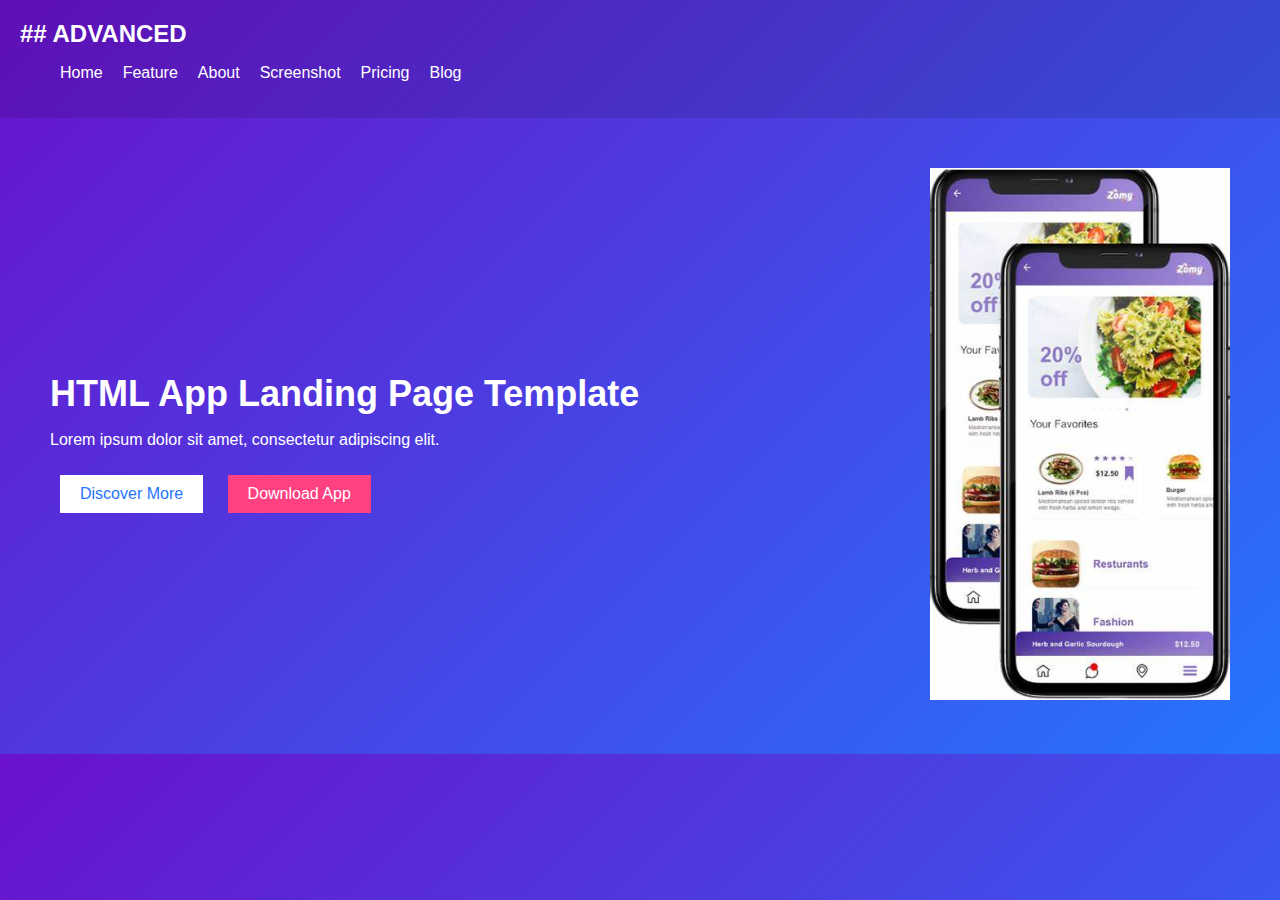
<file: landing_page/index.htm>
<!DOCTYPE html>
<html lang="en">
<head>
    <meta charset="UTF-8">
    <meta name="viewport" content="width=device-width, initial-scale=1.0">
    <title>Landing Page</title>
    <link rel="stylesheet" href="style.css">
</head>
<body>
    <header>
        <nav>
            <div class="logo">## ADVANCED</div>
            <ul>
                <li><a href="#home">Home</a></li>
                <li><a href="#features">Feature</a></li>
                <li><a href="#about">About</a></li>
                <li><a href="#screenshots">Screenshot</a></li>
                <li><a href="#pricing">Pricing</a></li>
                <li><a href="#blog">Blog</a></li>
            </ul>
        </nav>
    </header>
    <section class="hero">
        <div class="hero-content">
            <h1>HTML App Landing Page Template</h1>
            <p>Lorem ipsum dolor sit amet, consectetur adipiscing elit.</p>
            <div class="cta-buttons">
                <button class="discover">Discover More</button>
                <button class="download">Download App</button>
            </div>
        </div>
        <div class="hero-image">
            <img src="./menu.jpeg" alt="Mobile App Preview">
        </div>
    </section>
</body>
</html>
</file>
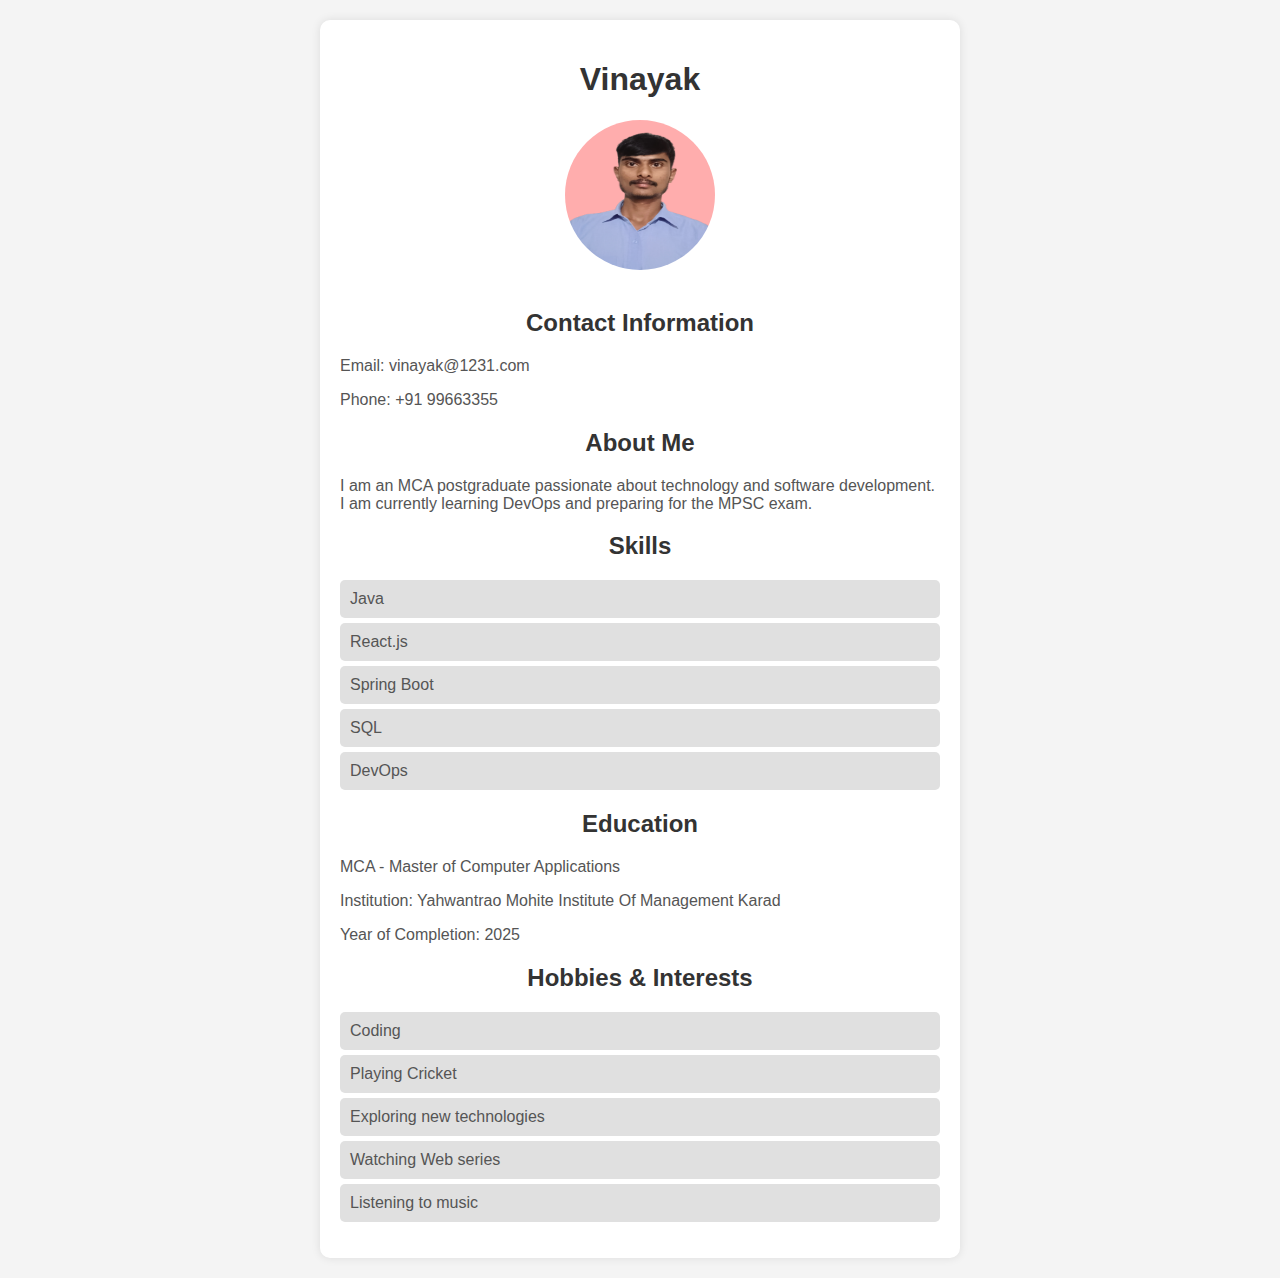
<file: Personal_info/index.htm>
<!DOCTYPE html>
<html lang="en">
<head>
    <meta charset="UTF-8">
    <meta name="viewport" content="width=device-width, initial-scale=1.0">
    <title>Personal Information</title>
    <link rel="stylesheet" href="./style.css">
</head>
<body>
    <div class="container">
        <h1>Vinayak</h1>
        <img src="./profile_pic.png" alt="Profile Picture">
        
        <h2>Contact Information</h2>
        <p>Email: vinayak@1231.com</p>
        <p>Phone: +91 99663355</p>
        
        <h2>About Me</h2>
        <p>I am an MCA postgraduate passionate about technology and software development. I am currently learning DevOps and preparing for the MPSC exam.</p>
        
        <h2>Skills</h2>
        <ul>
            <li>Java</li>
            <li>React.js</li>
            <li>Spring Boot</li>
            <li>SQL</li>
            <li>DevOps</li>
        </ul>
        
        <h2>Education</h2>
        <p>MCA - Master of Computer Applications</p>
        <p>Institution: Yahwantrao Mohite Institute Of Management Karad</p>
        <p>Year of Completion: 2025</p>
        
        <h2>Hobbies & Interests</h2>
        <ul>
            <li>Coding</li>
            <li>Playing Cricket</li>
            <li>Exploring new technologies</li>
            <li>Watching Web series</li>
            <li>Listening to music</li>
        </ul>
    </div>
</body>
</html>
</file>
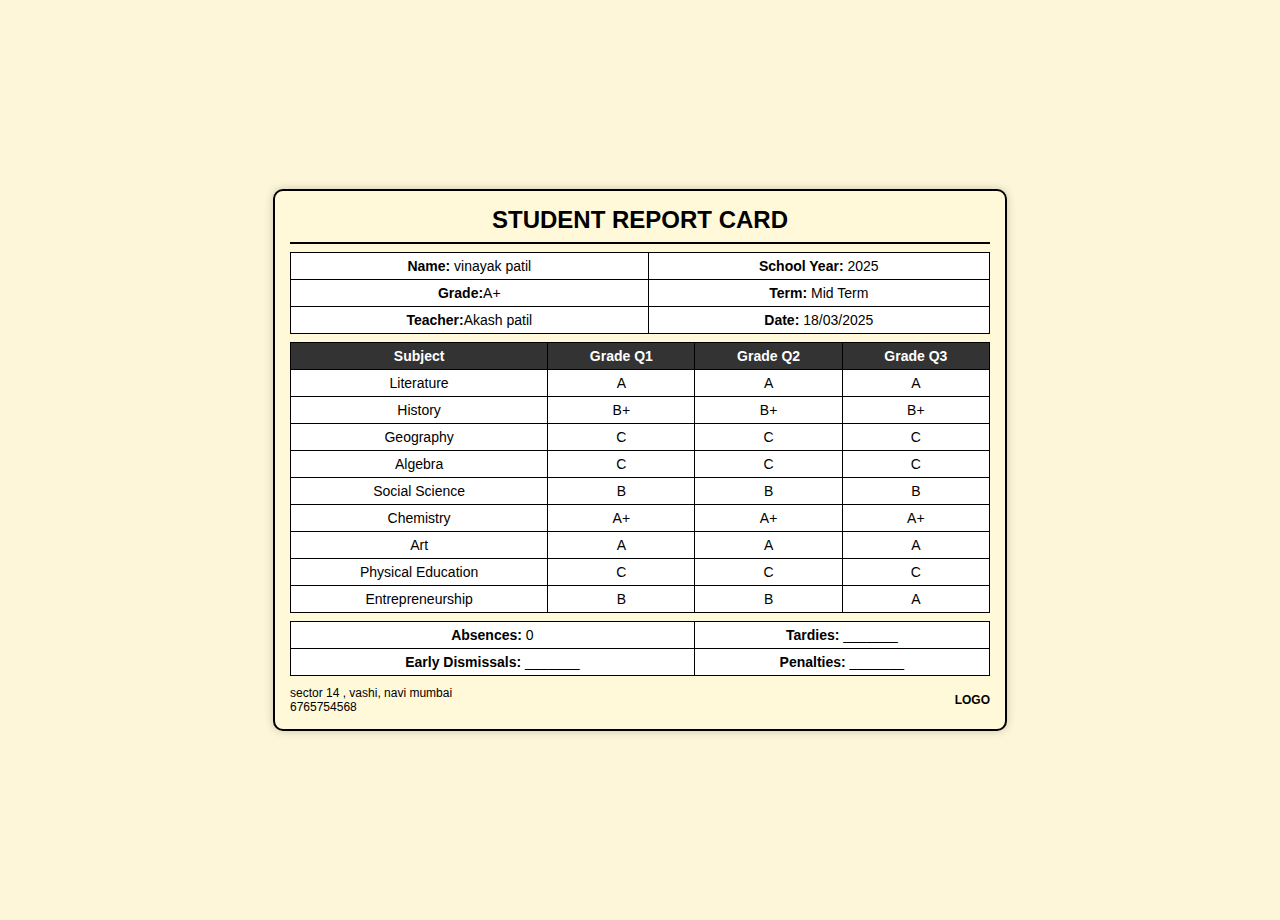
<file: loyanox/Report_card/index.html>
<!DOCTYPE html>
<html lang="en">
<head>
    <meta charset="UTF-8">
    <meta name="viewport" content="width=device-width, initial-scale=1.0">
    <title>Student Report Card</title>
   <link rel="stylesheet" href="style.css">
</head>
<body>
    <div class="report-card">
        <div class="title">STUDENT REPORT CARD</div>
        <table>
            <tr>
                <td><strong>Name:</strong> vinayak patil</td>
                <td><strong>School Year:</strong> 2025</td>
            </tr>
            <tr>
                <td><strong>Grade:</strong>A+</td>
                <td><strong>Term:</strong> Mid Term</td>
            </tr>
            <tr>
                <td><strong>Teacher:</strong>Akash patil</td>
                <td><strong>Date:</strong> 18/03/2025</td>
            </tr>
        </table>
        <table>
            <tr>
                <th>Subject</th>
                <th>Grade Q1</th>
                <th>Grade Q2</th>
                <th>Grade Q3</th>
            </tr>
            <tr><td>Literature</td><td>A</td><td>A</td><td>A</td></tr>
            <tr><td>History</td><td>B+</td><td>B+</td><td>B+</td></tr>
            <tr><td>Geography</td><td>C</td><td>C</td><td>C</td></tr>
            <tr><td>Algebra</td><td>C</td><td>C</td><td>C</td></tr>
            <tr><td>Social Science</td><td>B</td><td>B</td><td>B</td></tr>
            <tr><td>Chemistry</td><td>A+</td><td>A+</td><td>A+</td></tr>
            <tr><td>Art</td><td>A</td><td>A</td><td>A</td></tr>
            <tr><td>Physical Education</td><td>C</td><td>C</td><td>C</td></tr>
            <tr><td>Entrepreneurship</td><td>B</td><td>B</td><td>A</td></tr>
        </table>
        <table>
            <tr>
                <td><strong>Absences:</strong> 0</td>
                <td><strong>Tardies:</strong> _______</td>
            </tr>
            <tr>
                <td><strong>Early Dismissals:</strong> _______</td>
                <td><strong>Penalties:</strong> _______</td>
            </tr>
        </table>
        <div class="footer">
            <div class="address">sector 14 , vashi, navi mumbai<br>6765754568</div>
            <div class="logo">LOGO</div>
        </div>
    </div>
</body>
</html>
</file>
<file: landing_page/style.css>
body {
    font-family: Arial, sans-serif;
    margin: 0;
    padding: 0;
    background: linear-gradient(135deg, #6a11cb, #2575fc);
    color: white;
}
header {
    display: flex;
    justify-content: space-between;
    align-items: center;
    padding: 20px;
    background: rgba(0, 0, 0, 0.1);
}
.logo {
    font-size: 24px;
    font-weight: bold;
}
nav ul {
    list-style: none;
    display: flex;
    gap: 20px;
}
nav ul li {
    display: inline;
}
nav ul li a {
    text-decoration: none;
    color: white;
    font-size: 16px;
}
.hero {
    display: flex;
    align-items: center;
    justify-content: space-between;
    padding: 50px;
}
.hero-content {
    max-width: 50%;
}
.hero-content h1 {
    font-size: 36px;
    margin-bottom: 10px;
}
.cta-buttons button {
    margin: 10px;
    padding: 10px 20px;
    border: none;
    cursor: pointer;
    font-size: 16px;
}
.discover {
    background-color: white;
    color: #2575fc;
}
.download {
    background-color: #ff4081;
    color: white;
}
.hero-image img {
    width: 300px;
}
@media (max-width: 768px) {
    .hero {
        flex-direction: column;
        text-align: center;
    }
    .hero-content {
        max-width: 100%;
    }
}
</file>
<file: Personal_info/style.css>
body {
    font-family: Arial, sans-serif;
    margin: 0;
    padding: 0;
    background-color: #f4f4f4;
    text-align: center;
}
.container {
    max-width: 600px;
    margin: 20px auto;
    background: white;
    padding: 20px;
    border-radius: 10px;
    box-shadow: 0 0 10px rgba(0, 0, 0, 0.1);
}
img {
    width: 150px;
    height: 150px;
    border-radius: 50%;
    margin-bottom: 15px;
}
h1, h2 {
    color: #333;
}
p, ul {
    color: #555;
    text-align: left;
}
ul {
    list-style-type: none;
    padding: 0;
}
ul li {
    background: #e0e0e0;
    margin: 5px 0;
    padding: 10px;
    border-radius: 5px;
}
@media (max-width: 600px) {
    .container {
        padding: 15px;
    }
}
</file>
<file: loyanox/Report_card/style.css>
body {
    font-family: Arial, sans-serif;
    background-color: #fdf6d9;
    display: flex;
    justify-content: center;
    align-items: center;
    height: 100vh;
    margin: 0;
    padding: 10px;
}
.report-card {
    background: #fff9d9;
    padding: 15px;
    max-width: 700px;
    width: 100%;
    box-shadow: 0 0 10px rgba(0, 0, 0, 0.2);
    border-radius: 10px;
    border: 2px solid #000;
    font-size: 14px;
}
.title {
    text-align: center;
    font-size: 24px;
    font-weight: bold;
    border-bottom: 2px solid #000;
    padding-bottom: 8px;
}
table {
    width: 100%;
    margin-top: 8px;
    border-collapse: collapse;
    background: #fff;
}
th, td {
    border: 1px solid #000;
    padding: 5px;
    text-align: center;
}
th {
    background-color: #333;
    color: white;
}
.footer {
    display: flex;
    justify-content: space-between;
    align-items: center;
    margin-top: 10px;
    font-size: 12px;
}
.footer .address {
    text-align: left;
}
.footer .logo {
    text-align: right;
    font-weight: bold;
}
@media (max-width: 600px) {
    body {
        padding: 5px;
    }
    .report-card {
        padding: 10px;
    }
    .footer {
        flex-direction: column;
        text-align: center;
    }
    .footer .address, .footer .logo {
        text-align: center;
        margin-top: 5px;
    }
}
</file>
